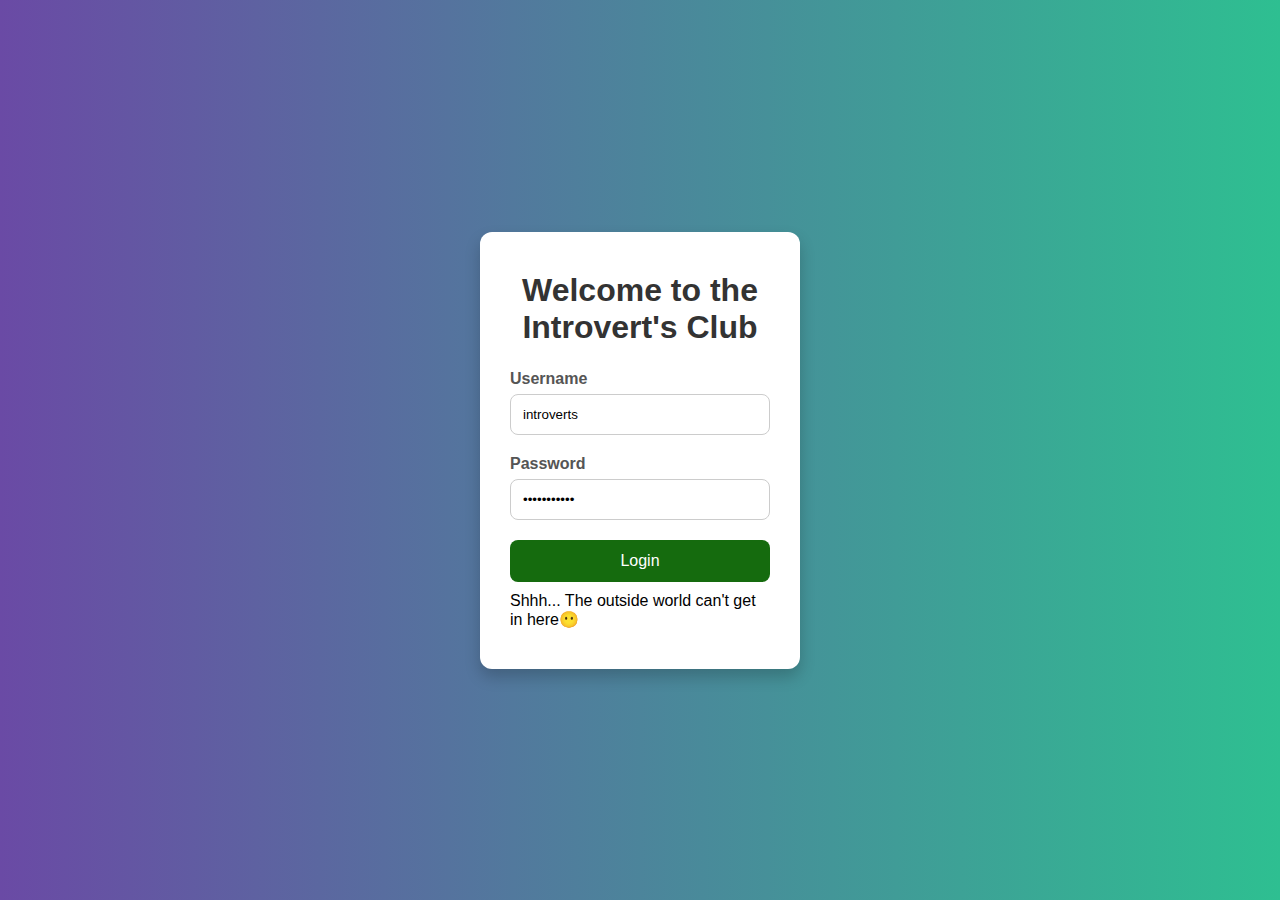
<file: index.html>
<!DOCTYPE html>
<html lang="en"> 
<head>
  <meta charset="UTF-8" />
  <meta name="viewport" content="width=device-width, initial-scale=1" />
  <title>Introvert's Club Login</title>

  <style>
    * {
      box-sizing: border-box;
      margin: 0;
      padding: 0;
      font-family: 'Segoe UI', Tahoma, Geneva, Verdana, sans-serif;
    }

    body {
      background: linear-gradient(to right, #6a4aa5, #2ebf91);
      display: flex;
      justify-content: center;
      align-items: center;
      height: 100vh;
    }

    .login-container {
      background: #fff;
      padding: 40px 30px;
      border-radius: 12px;
      box-shadow: 0 8px 16px rgba(0,0,0,0.2);
      width: 320px;
    }

    .login-container h1 {
      text-align: center;
      margin-bottom: 24px;
      color: #333;
      font-weight: 700;
    }

    .login-container label {
      display: block;
      margin-bottom: 6px;
      font-weight: 600;
      color: #555;
    }

    .login-container input[type="text"],
    .login-container input[type="password"] {
      width: 100%;
      padding: 12px;
      margin-bottom: 20px;
      border: 1px solid #ccc;
      border-radius: 8px;
      transition: border-color 0.3s;
    }

    .login-container input[type="text"]:focus,
    .login-container input[type="password"]:focus {
      border-color: #11771b;
      outline: none;
    }

    .login-container button {
      width: 100%;
      padding: 12px;
      background-color: #156b0e;
      border: none;
      color: white;
      font-size: 16px;
      border-radius: 8px;
      cursor: pointer;
      transition: background-color 0.3s;
    }

    .login-container button:hover {
      background-color: #249d7d;
    }

    #error-message {
      color: red;
      margin-top: 10px;
      text-align: center;
    }
  </style>
</head> 
<body> 
  <div class="login-container"> 
    <form id="loginForm"> 
      <h1> Welcome to the Introvert's Club</h1>
      
      <label for="username">Username</label> 
      <input type="text" placeholder="introverts" value="introverts" id="username" required>
      
      <label for="password">Password</label> 
      <input type="password" placeholder="password123" value="password123" id="password" required>
      
      <button type="submit">Login</button>
       
      <div id="error-message"></div>
    </form> 
    <p class="small-text">Shhh... The outside world can't get in here😶</p>
  </div>

  <script>
    document.getElementById('loginForm').addEventListener('submit', function(event) {
    event.preventDefault(); // Prevent form submission

    const username = document.getElementById('username').value;
    const password = document.getElementById('password').value;
    const errorMessage = document.getElementById('error-message');

    // Simple validation for demo purposes
    if (username === "introverts" && password === "password123") {
    
        errorMessage.textContent = " ";  // Clear any previous error messages
        
        window.location.href = "one.html";  // Redirect to quiz page
    } else {
        errorMessage.textContent = "Invalid username or password.";
    }
});
  </script> 
</body>
</html>
</file>
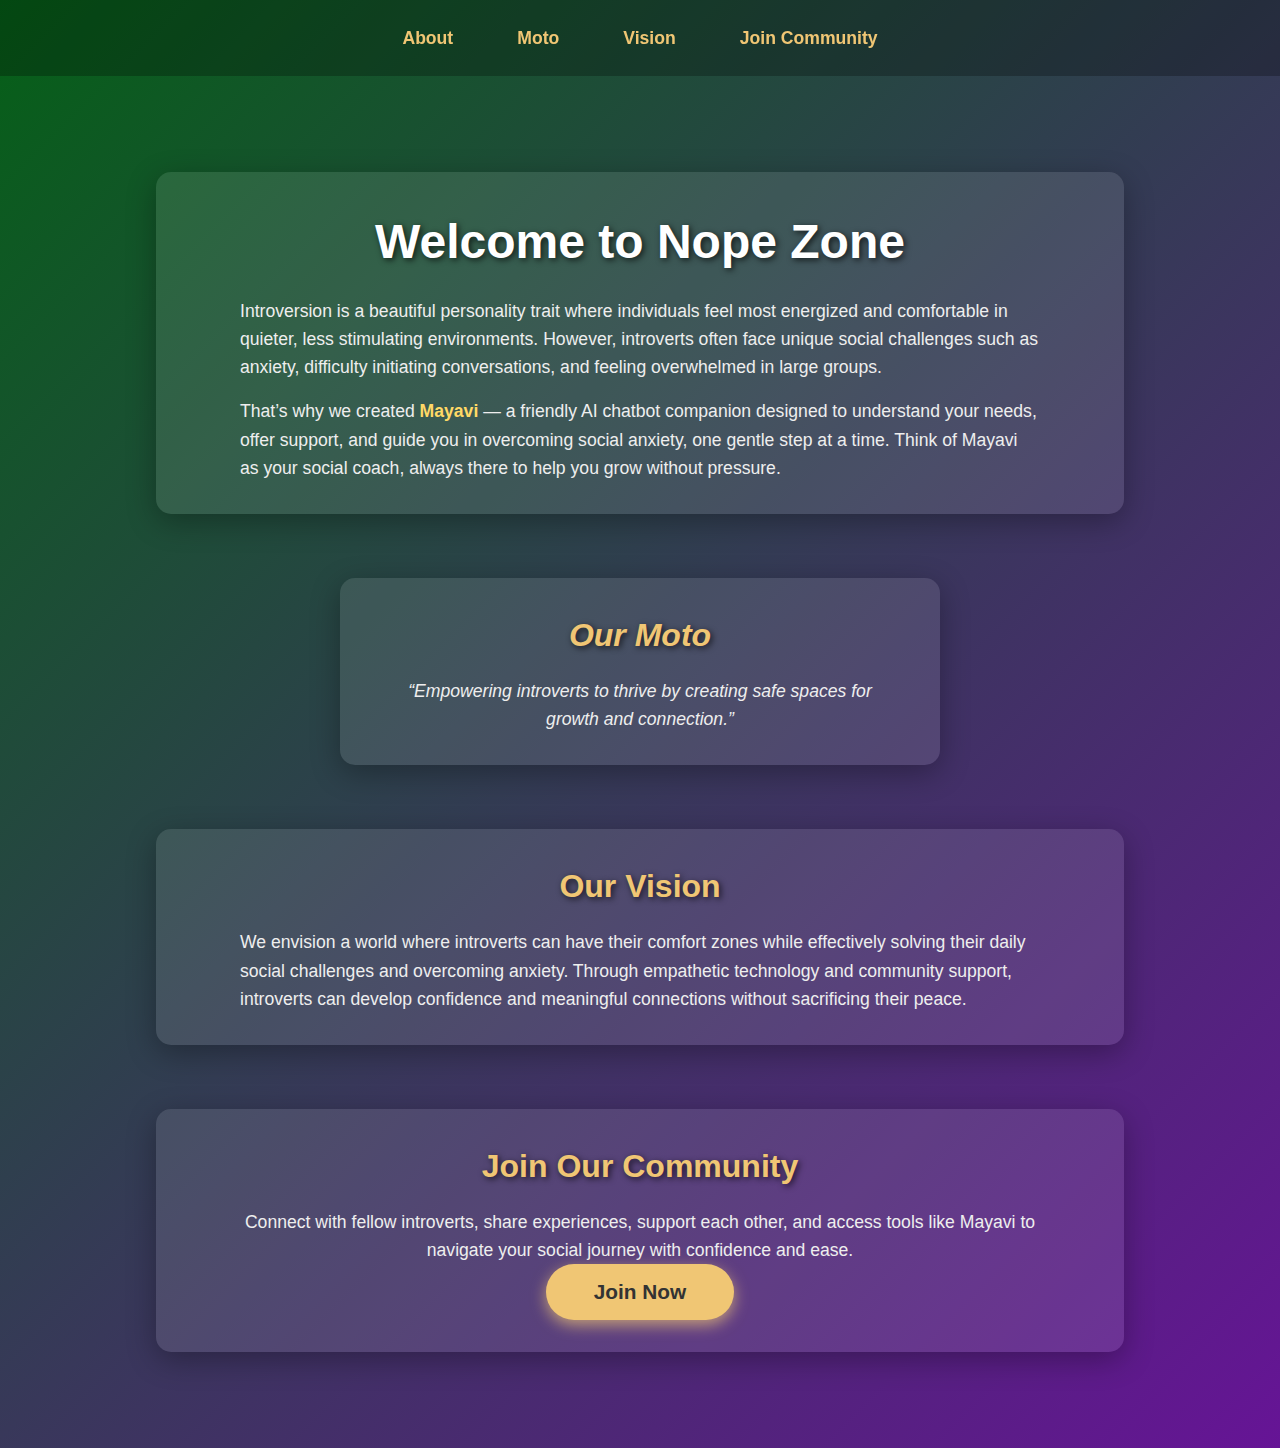
<file: one.html>
<!DOCTYPE html>
<html lang="en">
<head>
<meta charset="UTF-8" />
<meta name="viewport" content="width=device-width, initial-scale=1" />
<title>Welcome to Mayavi's Comfort Zone</title>
<style>
  /* Reset & base */
  * {
    margin: 0; padding: 0; box-sizing: border-box;
  }
  body {
    font-family: 'Segoe UI', Tahoma, Geneva, Verdana, sans-serif;
    background: linear-gradient(135deg, #056017 0%, #661496 100%);
    color: #fff;
    line-height: 1.6;
  }
  a {
    color: #f0c674;
    text-decoration: none;
  }
  a:hover {
    text-decoration: underline;
  }

  /* Container */
  .container {
    max-width: 1000px;
    margin: auto;
    padding: 2rem 1rem;
  }

  /* Header & Nav */
  header {
    background: rgba(0,0,0,0.25);
    padding: 1rem 0;
    position: sticky;
    top: 0;
    z-index: 100;
  }
  nav {
    display: flex;
    justify-content: center;
    gap: 2rem;
  }
  nav a {
    font-weight: 600;
    font-size: 1.1rem;
    padding: 0.5rem 1rem;
    border-radius: 25px;
    transition: background 0.3s ease;
  }
  nav a:hover {
    background: #f0c674;
    color: #333;
  }

  /* Sections */
  section {
    margin: 4rem 0;
    background: rgba(255, 255, 255, 0.1);
    padding: 2rem 2.5rem;
    border-radius: 15px;
    box-shadow: 0 8px 30px rgba(0,0,0,0.3);
  }

  h1, h2 {
    text-align: center;
    margin-bottom: 1rem;
    text-shadow: 2px 2px 6px rgba(0,0,0,0.7);
  }
  h1 {
    font-size: 3rem;
  }
  h2 {
    font-size: 2rem;
    color: #f0c674;
  }

  p {
    max-width: 800px;
    margin: 1rem auto 0 auto;
    font-size: 1.1rem;
    color: #eee;
  }

  /* Moto Section */
  .moto {
    font-style: italic;
    font-size: 1.5rem;
    text-align: center;
    margin: 1rem auto 0 auto;
    max-width: 600px;
    color: #ffd966;
  }

  /* Join Community */
  .join-section {
    text-align: center;
  }
  .join-btn {
    background: #f0c674;
    color: #333;
    border: none;
    padding: 1rem 3rem;
    border-radius: 40px;
    font-weight: 700;
    font-size: 1.3rem;
    cursor: pointer;
    box-shadow: 0 5px 15px rgba(240,198,116,0.7);
    transition: transform 0.3s ease, box-shadow 0.3s ease;
  }
  .join-btn:hover {
    transform: scale(1.05);
    box-shadow: 0 10px 25px rgba(240,198,116,0.9);
  }

  /* Mayavi highlight */
  .highlight {
    font-weight: 700;
    color: #ffd966;
  }

  /* Responsive */
  @media (max-width: 600px) {
    h1 {
      font-size: 2.2rem;
    }
    h2 {
      font-size: 1.5rem;
    }
    p {
      font-size: 1rem;
      padding: 0 1rem;
    }
    .join-btn {
      width: 80%;
      font-size: 1.1rem;
      padding: 1rem 1rem;
    }
  }
</style>
</head>
<body>

<header>
  <nav>
    <a href="#about">About</a>
    <a href="#moto">Moto</a>
    <a href="#vision">Vision</a>
    <a href="#join">Join Community</a>
  </nav>
</header>

<div class="container">
  <section id="about">
    <h1>Welcome to Nope Zone</h1>
    <p>
      Introversion is a beautiful personality trait where individuals feel most energized and comfortable in quieter, less stimulating environments. However, introverts often face unique social challenges such as anxiety, difficulty initiating conversations, and feeling overwhelmed in large groups.
    </p>
    <p>
      That’s why we created <span class="highlight">Mayavi</span> — a friendly AI chatbot companion designed to understand your needs, offer support, and guide you in overcoming social anxiety, one gentle step at a time. Think of Mayavi as your social coach, always there to help you grow without pressure.
    </p>
  </section>

  <section id="moto" class="moto">
    <h2>Our Moto</h2>
    <p>“Empowering introverts to thrive by creating safe spaces for growth and connection.”</p>
  </section>

  <section id="vision">
    <h2>Our Vision</h2>
    <p>
      We envision a world where introverts can have their comfort zones while effectively solving their daily social challenges and overcoming anxiety. Through empathetic technology and community support, introverts can develop confidence and meaningful connections without sacrificing their peace.
    </p>
  </section>

  <section id="join" class="join-section">
    <h2>Join Our Community</h2>
    <p>
      Connect with fellow introverts, share experiences, support each other, and access tools like Mayavi to navigate your social journey with confidence and ease.
    </p>
    <button class="join-btn" onclick="joinCommunity()">Join Now</button>
  </section>
</div>
 
<script> 
  // Smooth scroll for nav links
  document.querySelectorAll('nav a').forEach(link => {
    link.addEventListener('click', e => {
      e.preventDefault();
      const targetId = link.getAttribute('href').slice(1);
      const targetSection = document.getElementById(targetId);
      if(targetSection){
        targetSection.scrollIntoView({behavior: 'smooth'});
      }
    });
  });

  function joinCommunity() {
    // Here you can redirect to your signup/login page or platform
    window.location.href = "two.html";
   //alert("Welcome to the community!  You will now be redirected to the signup page.");
      // uncomment and set correct path
  }
</script>

</body>
</html>
</file>
